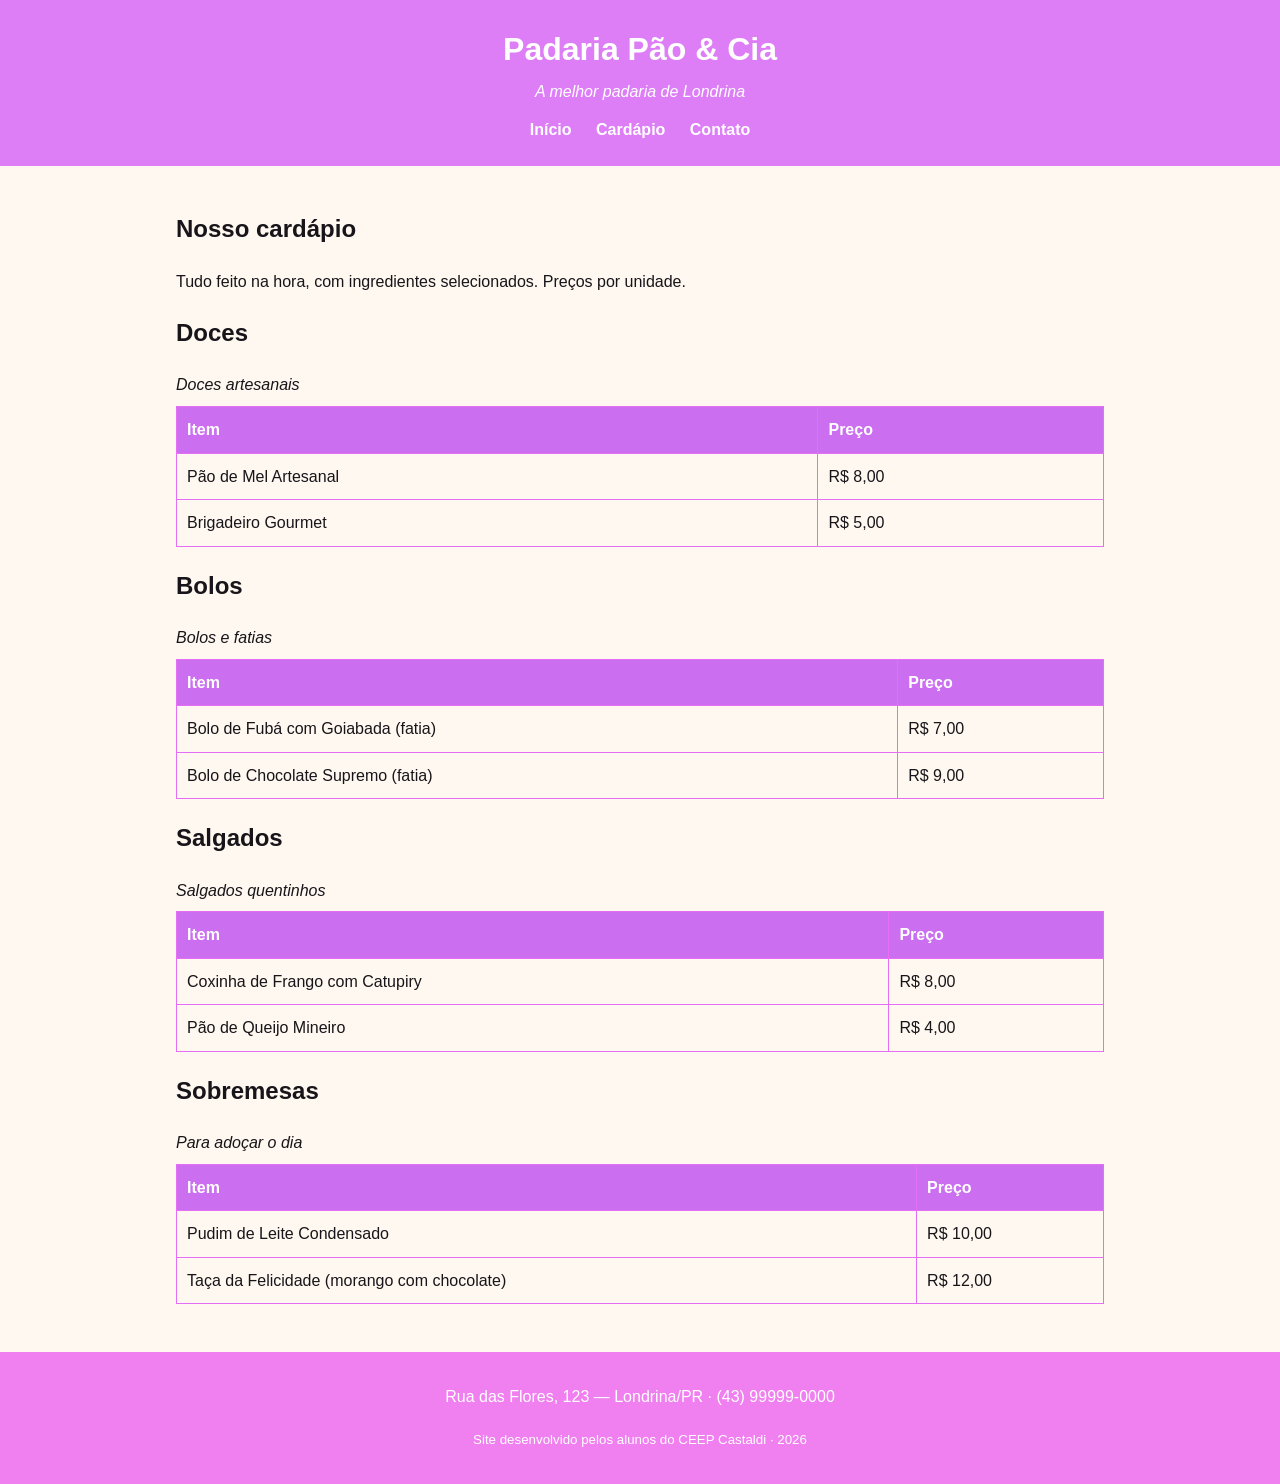
<file: cardapio.html>
<!DOCTYPE html>
<html lang="pt-BR">
<head>
    <meta charset="UTF-8">
    <meta name="viewport" content="width=device-width, initial-scale=1.0">
    <title>Cardápio — Padaria Pão &amp; Cia</title>
    <!-- Mesma folha de estilo do index.html: a página já nasce estilizada -->
    <link rel="stylesheet" href="style.css">
</head>
<body>

    <!-- CABEÇALHO: igual ao do index, com o menu ligando as páginas -->
    <header class="cabecalho">
        <h1>Padaria Pão &amp; Cia</h1>
        <p class="subtitulo">A melhor padaria de Londrina</p>
        <nav class="menu">
            <a href="index.html">Início</a>
            <a href="cardapio.html">Cardápio</a>
            <a href="index.html#contato">Contato</a>
        </nav>
    </header>

    <main>

        <section class="intro">
            <h2>Nosso cardápio</h2>
            <p>Tudo feito na hora, com ingredientes selecionados. Preços por unidade.</p>
        </section>

        <!-- DOCES -->
        <section class="cardapio">
            <h2>Doces</h2>
            <table class="tabela-cardapio">
                <caption>Doces artesanais</caption>
                <thead>
                    <tr>
                        <th scope="col">Item</th>
                        <th scope="col">Preço</th>
                    </tr>
                </thead>
                <tbody>
                    <tr><td>Pão de Mel Artesanal</td><td>R$ 8,00</td></tr>
                    <tr><td>Brigadeiro Gourmet</td><td>R$ 5,00</td></tr>
                </tbody>
            </table>
        </section>

        <!-- BOLOS -->
        <section class="cardapio">
            <h2>Bolos</h2>
            <table class="tabela-cardapio">
                <caption>Bolos e fatias</caption>
                <thead>
                    <tr>
                        <th scope="col">Item</th>
                        <th scope="col">Preço</th>
                    </tr>
                </thead>
                <tbody>
                    <tr><td>Bolo de Fubá com Goiabada (fatia)</td><td>R$ 7,00</td></tr>
                    <tr><td>Bolo de Chocolate Supremo (fatia)</td><td>R$ 9,00</td></tr>
                </tbody>
            </table>
        </section>

        <!-- SALGADOS -->
        <section class="cardapio">
            <h2>Salgados</h2>
            <table class="tabela-cardapio">
                <caption>Salgados quentinhos</caption>
                <thead>
                    <tr>
                        <th scope="col">Item</th>
                        <th scope="col">Preço</th>
                    </tr>
                </thead>
                <tbody>
                    <tr><td>Coxinha de Frango com Catupiry</td><td>R$ 8,00</td></tr>
                    <tr><td>Pão de Queijo Mineiro</td><td>R$ 4,00</td></tr>
                </tbody>
            </table>
        </section>

        <!-- SOBREMESAS -->
        <section class="cardapio">
            <h2>Sobremesas</h2>
            <table class="tabela-cardapio">
                <caption>Para adoçar o dia</caption>
                <thead>
                    <tr>
                        <th scope="col">Item</th>
                        <th scope="col">Preço</th>
                    </tr>
                </thead>
                <tbody>
                    <tr><td>Pudim de Leite Condensado</td><td>R$ 10,00</td></tr>
                    <tr><td>Taça da Felicidade (morango com chocolate)</td><td>R$ 12,00</td></tr>
                </tbody>
            </table>
        </section>

    </main>

    <footer class="rodape">
        <p>Rua das Flores, 123 — Londrina/PR · (43) 99999-0000</p>
        <p><small>Site desenvolvido pelos alunos do CEEP Castaldi · 2026</small></p>
    </footer>

</body>
</html>
</file>
<file: style.css>
/* =========================================================
   PADARIA PÃO & CIA — CSS do Encontro 1
   Paleta com contraste aprovado no padrão WCAG AA
   ========================================================= */

/* box-sizing: a largura já inclui padding e borda (Box Model) */
* {
    box-sizing: border-box;
}

body {
    font-family: Arial, Helvetica, sans-serif;
    line-height: 1.6;
    margin: 0;
    color: #18151a;             /* marrom escuro (texto) */
    background-color: #FFF8F0;  /* creme (fundo) */
}

/* ===== Cabeçalho ===== */
.cabecalho {
    background-color: #de7ef7;  /* âmbar escuro — texto branco tem contraste AA */
    color: #FFFFFF;
    text-align: center;
    padding: 24px 16px;
}

.cabecalho h1 {
    margin: 0;
}

.subtitulo {
    margin: 4px 0 12px;
    font-style: italic;
}

.menu a {
    color: #FFFFFF;
    text-decoration: none;
    margin: 0 10px;
    font-weight: bold;
}

.menu a:hover {
    text-decoration: underline;
}

/* ===== Área central ===== */
main {
    max-width: 960px;
    margin: 0 auto;    /* centraliza a página */
    padding: 24px 16px;
}

blockquote {
    border-left: 4px solid #cd7ffa;
    margin: 0 0 16px;
    padding: 8px 16px;
    background-color: #FDEEDC;
}

/* ===== Cards de destaque (Flexbox) ===== */
.cards {
    display: flex;         /* coloca os cards lado a lado */
    flex-wrap: wrap;       /* quebra a linha em telas menores */
    gap: 16px;             /* espaço entre os cards */
}

.card {
    flex: 1 1 250px;       /* cresce, encolhe, largura base 250px */
    border: 1px solid #c773ee;
    border-radius: 8px;
    padding: 12px;
    background-color: #FFFFFF;
}

.card img {
    width: 100%;
    height: 180px;
    object-fit: cover;     /* recorta a imagem sem deformar */
    border-radius: 6px;
}

.card h3 {
    margin: 8px 0 4px;
}

/* ===== Tabela do cardápio ===== */
.tabela-cardapio {
    width: 100%;
    border-collapse: collapse;   /* junta as bordas das células */
    margin-top: 8px;
}

.tabela-cardapio caption {
    text-align: left;
    font-style: italic;
    margin-bottom: 8px;
}

.tabela-cardapio th,
.tabela-cardapio td {
    border: 1px solid #e56ef5;
    padding: 10px;
    text-align: left;
}

.tabela-cardapio thead {
    background-color: #cb6ff0;
    color: #FFFFFF;
}

/* ===== Rodapé ===== */
.rodape {
    background-color: #f07ff0;
    color: #FFFFFF;
    text-align: center;
    padding: 16px;
    margin-top: 24px;
}
</file>
